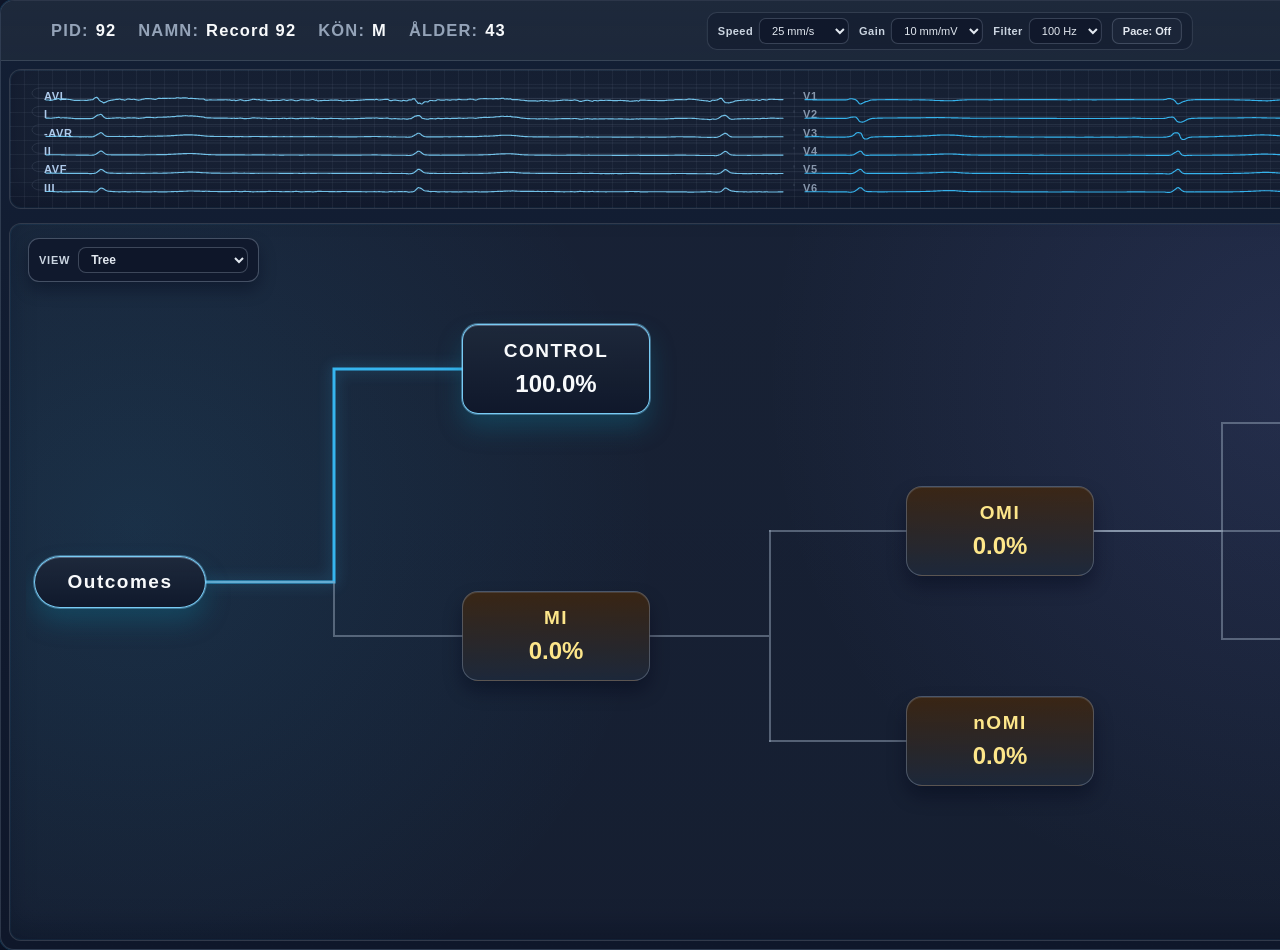
<file: index.html>
<!doctype html>
<html lang="en">

<head>
  <meta charset="UTF-8" />
  <meta name="viewport" content="width=device-width, initial-scale=1.0" />
  <title>ECG App</title>
  <link rel="stylesheet" href="./styles.css" />
</head>

<body>
  <div class="app-viewport">
    <div class="app-shell">
      <header class="top-bar">
        <div class="patient-meta">
          <span class="meta-item">PID: <strong id="patient-pid">---</strong></span>
          <span class="meta-item">NAMN: <strong id="patient-name">---</strong></span>
          <span class="meta-item">KÖN: <strong id="patient-sex">---</strong></span>
          <span class="meta-item">ÅLDER: <strong id="patient-age">---</strong></span>
        </div>

        <div class="ecg-toolbar" aria-label="ECG display controls">
          <label class="ecg-control">
            <span>Speed</span>
            <select id="ecg-speed">
              <option value="12.5">12.5 mm/s</option>
              <option value="25" selected>25 mm/s</option>
              <option value="50">50 mm/s</option>
            </select>
          </label>
          <label class="ecg-control">
            <span>Gain</span>
            <select id="ecg-gain">
              <option value="5">5 mm/mV</option>
              <option value="10" selected>10 mm/mV</option>
              <option value="20">20 mm/mV</option>
            </select>
          </label>
          <label class="ecg-control">
            <span>Filter</span>
            <select id="ecg-filter">
              <option value="40">40 Hz</option>
              <option value="100" selected>100 Hz</option>
              <option value="150">150 Hz</option>
            </select>
          </label>
          <button type="button" class="ecg-pace-toggle" id="ecg-pace-toggle" aria-pressed="false">
            Pace: Off
          </button>
        </div>

        <div class="top-actions">
          <span class="doctor-name">Anders, Andersson</span>
          <div class="action-buttons">
            <button type="button" class="action-btn action-btn-ghost">✎ Sign</button>
            <button type="button" class="action-btn action-btn-primary">Print</button>
          </div>
        </div>
      </header>

      <div class="workspace">
        <main class="main-area" id="main-area">
          <div class="top-row" id="top-row">
            <section class="panel panel-ecg" id="ecg-panel" aria-label="ECG visualization area">
              <div class="panel-content panel-grid ecg-top-content">
                <svg class="ecg-cabrera-svg" id="ecg-cabrera-svg" aria-label="ECG Cabrera visualization"></svg>
              </div>
            </section>

            <div class="panel-resizer" id="panel-resizer" role="separator" aria-label="Resize ECG and prediction panels"
              aria-orientation="vertical" tabindex="0">
              <span class="resizer-arrow" aria-hidden="true">↕</span>
            </div>
          </div>

          <section class="panel panel-prediction" id="prediction-panel" aria-label="Prediction results area">
            <div class="panel-content prediction-panel-content">
              <div class="prediction-view-control" aria-label="Prediction view selector">
                <label class="prediction-view-label" for="prediction-view-select">View</label>
                <select id="prediction-view-select" class="prediction-view-select">
                  <option value="tree">Tree</option>
                  <option value="bars">Probability bars</option>
                  <option value="summary">Decision summary</option>
                </select>
              </div>
              <div class="st-warning-node is-hidden" aria-label="ST elevation warning" aria-hidden="true">
                <span class="warning-icon" aria-hidden="true">⚠</span>
                <span class="warning-text">ST elevation detected</span>
              </div>
              <div class="prediction-alt-view is-hidden" id="prediction-alt-view" aria-live="polite"></div>
              <div class="tree-root" id="tree-root" data-line-style="straight">
                <svg class="tree-lines-svg" aria-hidden="true">
                  <path class="tree-edge" data-edge-key="outcomes-control" d=""></path>
                  <path class="tree-edge" data-edge-key="outcomes-mi" d=""></path>
                  <path class="tree-edge" data-edge-key="mi-split" d=""></path>
                  <path class="tree-edge" data-edge-key="mi-omi" d=""></path>
                  <path class="tree-edge" data-edge-key="mi-nomi" d=""></path>
                  <path class="tree-edge" data-edge-key="omi-omi_lm_lad" d=""></path>
                  <path class="tree-edge" data-edge-key="omi-omi_lcx" d=""></path>
                  <path class="tree-edge" data-edge-key="omi-omi_rca" d=""></path>
                </svg>
                <div class="tree-branch has-children" data-branch="outcomes">
                  <div class="tree-node root" data-outcome-key="outcomes">
                    <span class="node-title">Outcomes</span>
                  </div>
                  <div class="tree-children">
                    <div class="tree-branch" data-branch="control">
                      <div class="tree-node level-1 control" data-outcome-key="control">
                        <span class="node-title">CONTROL</span>
                        <span class="node-value" id="node-control">-</span>
                      </div>
                    </div>
                    <div class="tree-branch has-children" data-branch="mi">
                      <div class="tree-node level-1 mi" data-outcome-key="mi">
                        <span class="node-title">MI</span>
                        <span class="node-value" id="node-mi">-</span>
                      </div>
                      <div class="tree-children">
                        <div class="tree-branch has-children" data-branch="omi">
                          <div class="tree-node level-2 omi" data-outcome-key="omi">
                            <span class="node-title">OMI</span>
                            <span class="node-value" id="node-omi">-</span>
                          </div>
                          <div class="tree-children">
                            <div class="tree-branch" data-branch="omi_lm_lad">
                              <div class="tree-node level-3 omi-lm-lad" data-outcome-key="omi_lm_lad">
                                <span class="node-title">OMI LM/LAD</span>
                                <span class="node-value" id="node-omi-lm-lad">-</span>
                              </div>
                            </div>
                            <div class="tree-branch" data-branch="omi_lcx">
                              <div class="tree-node level-3 omi-lcx" data-outcome-key="omi_lcx">
                                <span class="node-title">OMI LCX</span>
                                <span class="node-value" id="node-omi-lcx">-</span>
                              </div>
                            </div>
                            <div class="tree-branch" data-branch="omi_rca">
                              <div class="tree-node level-3 omi-rca" data-outcome-key="omi_rca">
                                <span class="node-title">OMI RCA</span>
                                <span class="node-value" id="node-omi-rca">-</span>
                              </div>
                            </div>
                          </div>
                        </div>
                        <div class="tree-branch" data-branch="nomi">
                          <div class="tree-node level-2 nomi" data-outcome-key="nomi">
                            <span class="node-title">nOMI</span>
                            <span class="node-value" id="node-nomi">-</span>
                          </div>
                        </div>
                      </div>
                    </div>
                  </div>
                </div>
              </div>
            </div>
          </section>
        </main>

        <aside class="right-bar" aria-label="Right sidebar">
          <section class="sidebar-block previous-tests-block">
            <h3>Previous ECG tests</h3>
            <div class="tests-list" id="previous-tests-list"></div>
          </section>
        </aside>
      </div>
    </div>
  </div>

  <script src="./app.js"></script>
</body>

</html>
</file>
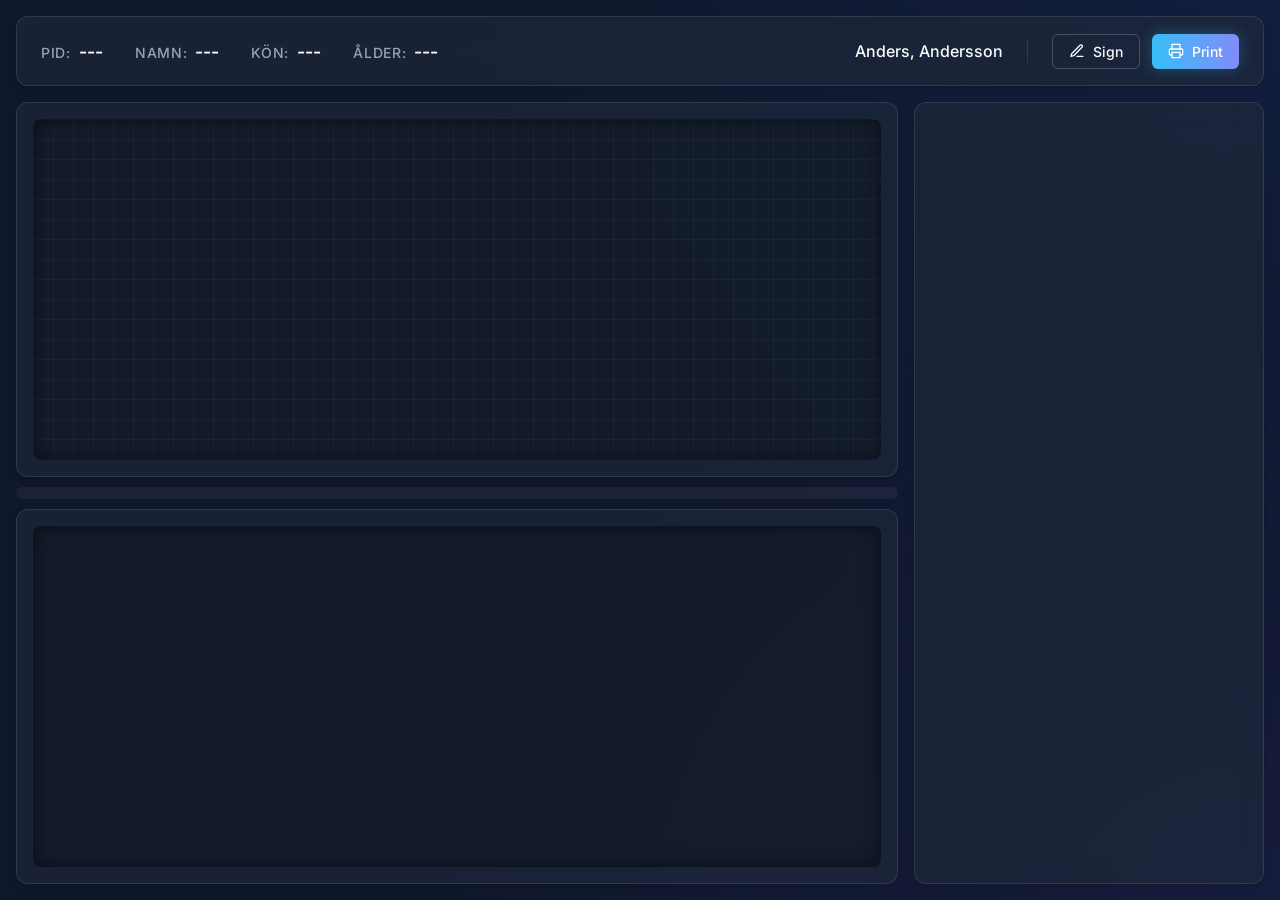
<file: gui/index.html>
<!DOCTYPE html>
<html lang="en">

<head>
    <meta charset="UTF-8">
    <meta name="viewport" content="width=device-width, initial-scale=1.0">
    <title>ECG Analysis Dashboard</title>
    <meta name="description" content="Machine Learning powered ECG Visualization and Interpretation Dashboard">
    <link href="https://fonts.googleapis.com/css2?family=Inter:wght@300;400;500;600;700&display=swap" rel="stylesheet">
    <link rel="stylesheet" href="style.css">
</head>

<body>
    <div class="app-container">
        <!-- Header Section -->
        <header class="top-bar glass-panel">
            <div class="patient-info">
                <div class="info-item">
                    <span class="label">PID:</span>
                    <span class="value">---</span>
                </div>
                <div class="info-item">
                    <span class="label">Namn:</span>
                    <span class="value">---</span>
                </div>
                <div class="info-item">
                    <span class="label">Kön:</span>
                    <span class="value">---</span>
                </div>
                <div class="info-item">
                    <span class="label">Ålder:</span>
                    <span class="value">---</span>
                </div>
            </div>

            <div class="doctor-actions">
                <div class="doctor-info">
                    <span class="doctor-name">Anders, Andersson</span>
                </div>
                <div class="divider"></div>
                <div class="actions">
                    <button class="btn btn-secondary">
                        <svg width="16" height="16" viewBox="0 0 24 24" fill="none" stroke="currentColor"
                            stroke-width="2" stroke-linecap="round" stroke-linejoin="round">
                            <path d="M12 20h9"></path>
                            <path d="M16.5 3.5a2.121 2.121 0 0 1 3 3L7 19l-4 1 1-4L16.5 3.5z"></path>
                        </svg>
                        Sign
                    </button>
                    <button class="btn btn-primary">
                        <svg width="16" height="16" viewBox="0 0 24 24" fill="none" stroke="currentColor"
                            stroke-width="2" stroke-linecap="round" stroke-linejoin="round">
                            <polyline points="6 9 6 2 18 2 18 9"></polyline>
                            <path d="M6 18H4a2 2 0 0 1-2-2v-5a2 2 0 0 1 2-2h16a2 2 0 0 1 2 2v5a2 2 0 0 1-2 2h-2"></path>
                            <rect x="6" y="14" width="12" height="8"></rect>
                        </svg>
                        Print
                    </button>
                </div>
            </div>
        </header>

        <!-- Main Content Area -->
        <main class="content-area">
            <!-- Left Side: ECG Visualizations -->
            <div class="left-panel">
                <div class="ecg-pane glass-panel" id="ecg-top">
                    <div class="canvas-container">
                        <!-- Canvas will be injected here by JS -->
                    </div>
                </div>

                <div class="resizer" id="resizer"></div>

                <div class="ecg-pane glass-panel" id="ecg-bottom">
                    <div class="canvas-container">
                        <!-- Canvas will be injected here by JS -->
                    </div>
                </div>
            </div>

            <!-- Right Side: ML Interpretation & Tools -->
            <aside class="right-panel glass-panel" id="right-panel">
            </aside>
        </main>
    </div>

    <!-- Load TensorFlow.js or ONNX runtime later based on your model -->
    <script src="script.js" type="module"></script>
</body>

</html>
</file>
<file: styles.css>
:root {
  --canvas-w: 1900px;
  --canvas-h: 950px;
  --bg: #0f172a;
  --frame: #1e293b;
  --frame-soft: rgba(148, 163, 184, 0.22);
  --topbar: rgba(30, 41, 59, 0.88);
  --panel: rgba(30, 41, 59, 0.7);
  --sidebar: rgba(30, 41, 59, 0.64);
  --text: #f8fafc;
  --text-dim: #94a3b8;
  --button: rgba(56, 189, 248, 0.2);
  --button-strong: #38bdf8;
  --button-text: #e2e8f0;
  --grid-line: rgba(148, 163, 184, 0.08);
  --divider: #38bdf8;
  --glow: 0 0 0 1px rgba(56, 189, 248, 0.2), 0 20px 40px rgba(2, 8, 22, 0.55);
  --topbar-height: 60px;
  --rightbar-width: 268px;
  --panel-gap: 14px;
  --splitter-width: 20px;
}

* {
  box-sizing: border-box;
}

html,
body {
  margin: 0;
  height: 100%;
  font-family: "Inter", "Segoe UI", Tahoma, Geneva, Verdana, sans-serif;
  color: var(--text);
  background-image:
    radial-gradient(at 0% 0%, rgba(15, 23, 42, 1) 0px, transparent 50%),
    radial-gradient(at 100% 0%, rgba(30, 58, 138, 0.2) 0px, transparent 50%),
    radial-gradient(at 100% 100%, rgba(49, 46, 129, 0.2) 0px, transparent 50%);
  background-color: var(--bg);
}

body {
  display: grid;
  place-items: center;
  overflow: hidden;
}

.app-viewport {
  width: var(--canvas-w);
  height: var(--canvas-h);
  min-width: var(--canvas-w);
  min-height: var(--canvas-h);
  max-width: var(--canvas-w);
  max-height: var(--canvas-h);
  padding: 0;
  overflow: hidden;
}

.app-shell {
  width: 100%;
  height: 100%;
  border: 1px solid var(--frame-soft);
  border-radius: 14px;
  display: grid;
  grid-template-rows: var(--topbar-height) 1fr;
  background: linear-gradient(180deg, #131f35 0%, #0f172a 100%);
  box-shadow: var(--glow);
  overflow: hidden;
}

.top-bar {
  position: relative;
  border-bottom: 1px solid var(--frame-soft);
  display: flex;
  align-items: center;
  justify-content: space-between;
  padding: 0 16px 0 calc(16px + var(--splitter-width) + var(--panel-gap));
  gap: 16px;
  background: linear-gradient(180deg, rgba(30, 41, 59, 0.95) 0%, var(--topbar) 100%);
}

.ecg-toolbar {
  position: absolute;
  left: 50%;
  transform: translateX(-50%);
  display: flex;
  align-items: center;
  gap: 10px;
  padding: 5px 10px;
  border: 1px solid rgba(148, 163, 184, 0.22);
  border-radius: 10px;
  background: rgba(15, 23, 42, 0.42);
}

.ecg-control {
  display: inline-flex;
  align-items: center;
  gap: 6px;
  color: #cbd5e1;
  font-size: 11px;
  font-weight: 600;
  letter-spacing: 0.04em;
}

.ecg-control select {
  height: 26px;
  border-radius: 7px;
  border: 1px solid rgba(148, 163, 184, 0.3);
  background: rgba(15, 23, 42, 0.8);
  color: #e2e8f0;
  font-size: 11px;
  padding: 0 8px;
}

.ecg-pace-toggle {
  height: 26px;
  border-radius: 7px;
  border: 1px solid rgba(148, 163, 184, 0.3);
  background: rgba(30, 41, 59, 0.7);
  color: #e2e8f0;
  font-size: 11px;
  font-weight: 700;
  padding: 0 10px;
  cursor: pointer;
}

.ecg-pace-toggle[aria-pressed="true"] {
  border-color: rgba(248, 113, 113, 0.6);
  color: #fecaca;
  background: rgba(127, 29, 29, 0.45);
}

.patient-meta {
  display: flex;
  align-items: center;
  gap: 22px;
  font-size: 16.5px;
  letter-spacing: 0.07em;
  color: var(--text-dim);
}

.meta-item {
  display: inline-flex;
  gap: 7px;
  font-weight: 600;
}

.patient-meta strong {
  color: var(--text);
  font-weight: 700;
}

.top-actions {
  display: flex;
  align-items: center;
  gap: 20px;
  font-size: 16.5px;
  margin-left: auto;
  margin-right: calc(var(--splitter-width) + var(--panel-gap));
}

.action-buttons {
  display: flex;
  align-items: center;
  gap: 20px;
}

.doctor-name {
  margin-right: 0;
  margin-left: 0;
  color: #d3e3ff;
  font-size: 19.5px;
  font-weight: 600;
  text-align: right;
}

.action-btn {
  border: 1.3px solid rgba(56, 189, 248, 0.35);
  background: var(--button);
  color: var(--button-text);
  border-radius: 8px;
  font-size: 19.5px;
  font-weight: 600;
  cursor: pointer;
  height: 38px;
  padding: 0 14px;
}

.action-btn-ghost {
  background: rgba(30, 58, 138, 0.2);
}

.action-btn-primary {
  background: linear-gradient(90deg, #38bdf8 0%, #818cf8 100%);
  border-color: rgba(129, 140, 248, 0.85);
}

.workspace {
  min-height: 0;
  display: grid;
  grid-template-columns: 1fr var(--rightbar-width);
  gap: 10px;
  padding: 8px;
}

.main-area {
  min-height: 0;
  border: none;
  border-radius: 0;
  padding: 0;
  display: grid;
  grid-template-rows: 1fr 1fr;
  row-gap: var(--panel-gap);
  background: transparent;
}

.top-row {
  min-height: 0;
  min-width: 0;
  display: grid;
  grid-template-columns: minmax(0, 1fr) var(--splitter-width);
  column-gap: var(--panel-gap);
}

.panel {
  background: var(--panel);
  border: 1px solid rgba(255, 255, 255, 0.1);
  border-radius: 12px;
  min-height: 140px;
  min-width: 0;
  box-shadow: inset 0 0 0 1px rgba(56, 189, 248, 0.08), inset 0 -14px 24px rgba(2, 6, 23, 0.35);
  position: relative;
  overflow: hidden;
}

.panel-prediction {
  width: calc(100% - (var(--splitter-width) + var(--panel-gap)));
  justify-self: start;
}

.panel-resizer {
  width: var(--splitter-width);
  height: 100%;
  cursor: row-resize;
  user-select: none;
  display: flex;
  align-items: center;
  justify-content: center;
  background: linear-gradient(180deg, rgba(56, 189, 248, 0.24) 0%, rgba(129, 140, 248, 0.2) 100%);
  border: 1px solid rgba(56, 189, 248, 0.35);
  border-radius: 999px;
  color: #dbeafe;
}

.panel-resizer:hover .resizer-arrow,
.panel-resizer:focus-visible .resizer-arrow {
  color: #b7d0ff;
}

.panel-resizer.is-dragging .resizer-arrow {
  color: #d4e5ff;
}

.resizer-arrow {
  font-size: 17px;
  line-height: 1;
}

.right-bar {
  border: 1px solid var(--frame-soft);
  border-radius: 12px;
  background: linear-gradient(180deg, rgba(30, 58, 138, 0.24) 0%, var(--sidebar) 100%);
  padding: 12px;
  display: grid;
  grid-template-rows: 1fr;
  gap: 12px;
  min-height: 0;
}

.panel-content {
  width: 100%;
  height: 100%;
}

.prediction-panel-content {
  position: relative;
  padding: 16px;
  background:
    radial-gradient(circle at 8% 42%, rgba(56, 189, 248, 0.1) 0%, transparent 35%),
    radial-gradient(circle at 82% 22%, rgba(129, 140, 248, 0.12) 0%, transparent 38%),
    linear-gradient(180deg, rgba(15, 23, 42, 0.22) 0%, rgba(15, 23, 42, 0.35) 100%);
}

.prediction-view-control {
  position: absolute;
  top: 14px;
  left: 18px;
  display: inline-flex;
  align-items: center;
  gap: 8px;
  z-index: 3;
  padding: 8px 10px;
  border-radius: 11px;
  border: 1px solid rgba(148, 163, 184, 0.4);
  background: rgba(15, 23, 42, 0.82);
  box-shadow: 0 8px 16px rgba(2, 6, 23, 0.35);
}

.prediction-view-label {
  font-size: 11px;
  letter-spacing: 0.07em;
  text-transform: uppercase;
  color: #cbd5e1;
  font-weight: 700;
}

.prediction-view-select {
  border: 1px solid rgba(148, 163, 184, 0.35);
  border-radius: 8px;
  background: rgba(15, 23, 42, 0.9);
  color: #e2e8f0;
  font-size: 12px;
  font-weight: 600;
  padding: 4px 8px;
  min-width: 170px;
}

.prediction-alt-view {
  position: absolute;
  inset: 16px;
  padding: 72px 18px 18px;
  overflow: auto;
  display: flex;
  align-items: center;
  justify-content: center;
}

.prediction-alt-view>* {
  width: min(980px, 100%);
}

.prediction-section-title {
  margin: 0;
  font-size: 13px;
  letter-spacing: 0.08em;
  color: #93c5fd;
  text-transform: uppercase;
  font-weight: 700;
}

.prediction-bars-shell {
  display: grid;
  gap: 14px;
  border: 1px solid rgba(148, 163, 184, 0.3);
  border-radius: 14px;
  padding: 18px 20px;
  background: rgba(15, 23, 42, 0.78);
}

.bar-list {
  display: grid;
  gap: 12px;
}

.bar-row {
  display: grid;
  grid-template-columns: 186px 1fr 90px;
  align-items: center;
  gap: 14px;
}

.bar-row .bar-key {
  font-size: 16px;
  color: #cbd5e1;
  letter-spacing: 0.03em;
  font-weight: 600;
}

.bar-track {
  height: 16px;
  border-radius: 999px;
  background: rgba(30, 41, 59, 0.8);
  border: 1px solid rgba(148, 163, 184, 0.25);
  overflow: hidden;
}

.bar-fill {
  height: 100%;
  border-radius: inherit;
  background: linear-gradient(90deg, rgba(56, 189, 248, 0.85) 0%, rgba(129, 140, 248, 0.85) 100%);
}

.bar-fill.is-omi {
  background: linear-gradient(90deg, rgba(248, 113, 113, 0.9) 0%, rgba(239, 68, 68, 0.92) 100%);
}

.bar-fill.is-nomi {
  background: linear-gradient(90deg, rgba(251, 191, 36, 0.88) 0%, rgba(245, 158, 11, 0.9) 100%);
}

.bar-fill.is-control {
  background: linear-gradient(90deg, rgba(56, 189, 248, 0.85) 0%, rgba(59, 130, 246, 0.9) 100%);
}

.bar-row .bar-value {
  text-align: right;
  font-size: 16px;
  color: #dbeafe;
  font-weight: 700;
}

.summary-shell {
  display: grid;
  gap: 14px;
}

.summary-headline {
  border: 1px solid rgba(148, 163, 184, 0.3);
  border-radius: 14px;
  padding: 20px;
  background: rgba(15, 23, 42, 0.8);
}

.summary-headline .lead {
  display: block;
  font-size: 14px;
  color: #93c5fd;
  letter-spacing: 0.06em;
  text-transform: uppercase;
  font-weight: 700;
}

.summary-headline .main {
  display: block;
  margin-top: 8px;
  font-size: 36px;
  color: #f8fafc;
  font-weight: 800;
}

.summary-top3 {
  border: 1px solid rgba(148, 163, 184, 0.25);
  border-radius: 14px;
  padding: 14px 16px;
  background: rgba(15, 23, 42, 0.72);
}

.summary-item {
  display: grid;
  grid-template-columns: 1fr auto;
  gap: 14px;
  align-items: center;
  padding: 10px 0;
  border-bottom: 1px solid rgba(148, 163, 184, 0.15);
}

.summary-item:last-child {
  border-bottom: 0;
}

.summary-item .k {
  color: #dbeafe;
  font-size: 16px;
}

.summary-item .v {
  color: #f8fafc;
  font-weight: 700;
  font-size: 16px;
}

@media (max-width: 1200px) {
  .bar-row {
    grid-template-columns: 126px 1fr 72px;
    gap: 10px;
  }

  .bar-row .bar-key,
  .bar-row .bar-value,
  .summary-item .k,
  .summary-item .v {
    font-size: 14px;
  }

  .summary-headline .main {
    font-size: 29px;
  }
}

.ecg-top-content {
  position: relative;
  padding: 10px;
}

.ecg-overlay-label {
  position: absolute;
  top: 10px;
  left: 14px;
  z-index: 2;
  font-size: 12px;
  letter-spacing: 0.08em;
  text-transform: uppercase;
  color: rgba(186, 230, 253, 0.82);
  font-weight: 700;
  pointer-events: none;
}

.ecg-cabrera-svg {
  position: absolute;
  inset: 10px;
  width: calc(100% - 20px);
  height: calc(100% - 20px);
}

.ecg-cell-label {
  fill: rgba(191, 219, 254, 0.9);
  font-size: 11px;
  font-weight: 700;
  letter-spacing: 0.06em;
  text-transform: uppercase;
}

.ecg-cell-label-secondary {
  fill: rgba(148, 163, 184, 0.9);
}

.ecg-lane-divider {
  stroke: rgba(148, 163, 184, 0.26);
  stroke-width: 1;
}

.ecg-cell-box {
  fill: transparent;
  stroke: rgba(148, 163, 184, 0.14);
  stroke-width: 1;
}

.ecg-trace {
  fill: none;
  stroke: rgba(56, 189, 248, 0.92);
  stroke-width: 1.15;
  stroke-linecap: round;
  stroke-linejoin: round;
}

.ecg-trace.is-limb {
  stroke: rgba(125, 211, 252, 0.9);
}

.ecg-trace.is-precordial {
  stroke: rgba(56, 189, 248, 0.94);
}

.ecg-pace-marker {
  stroke: rgba(248, 113, 113, 0.9);
  stroke-width: 1.2;
}

/* ---------- Tree layout (nested flex) ---------- */
.tree-root {
  position: absolute;
  inset: 16px;
  display: flex;
  align-items: center;
  justify-content: flex-start;
  padding-left: 8px;
  padding-right: 24px;
  overflow: hidden;
  --tree-hgap: 64px;
  --tree-horizontal-scale: 4;
  --tree-vgap: 18px;
  --edge-color: rgba(148, 163, 184, 0.5);
  --edge-width: 2px;
  --edge-active: rgba(56, 189, 248, 0.95);
}

.tree-branch {
  display: flex;
  align-items: center;
  gap: calc(var(--tree-hgap) * var(--tree-horizontal-scale));
  position: relative;
}

.tree-children {
  display: flex;
  flex-direction: column;
  gap: var(--tree-vgap);
  position: relative;
}

[data-branch="mi"]>.tree-children {
  gap: 12px;
}

.tree-lines-svg {
  position: absolute;
  inset: 0;
  width: 100%;
  height: 100%;
  pointer-events: none;
  overflow: visible;
  z-index: 0;
}

/* ---------- Straight connectors ---------- */
/* Horizontal connector: parent node's right edge -> spine (drawn across the flex gap) */
.tree-branch.has-children>.tree-node::after {
  content: none;
}

/* Vertical spine: each child draws its own half (from child's center toward the midpoint) */
.tree-children>.tree-branch::before {
  content: none;
}

.tree-children>.tree-branch:first-child:not(:only-child)::before {
  content: none;
}

.tree-children>.tree-branch:last-child:not(:only-child)::before {
  content: none;
}

.tree-children>.tree-branch:only-child::before {
  content: none;
}

/* Horizontal tick from spine into child node */
.tree-children>.tree-branch>.tree-node::before {
  content: none;
}

/* Active highlighting for CSS connectors */
.tree-branch.active.has-children>.tree-node::after {
  content: none;
}

.tree-children>.tree-branch.active::before {
  content: none;
}

.tree-children>.tree-branch.active>.tree-node::before {
  content: none;
}

.tree-edge {
  fill: none;
  stroke: var(--edge-color);
  stroke-width: var(--edge-width);
  stroke-linecap: square;
  stroke-linejoin: miter;
  shape-rendering: geometricPrecision;
  transition: stroke 0.2s ease, stroke-width 0.2s ease, filter 0.2s ease;
}

.tree-edge.active {
  stroke: var(--edge-active);
  stroke-width: calc(var(--edge-width) + 1px);
  filter: drop-shadow(0 0 7px rgba(56, 189, 248, 0.45));
}

.st-warning-node {
  position: absolute;
  top: 14px;
  right: 18px;
  display: inline-flex;
  align-items: center;
  gap: 8px;
  padding: 12px 18px;
  border-radius: 16px;
  border: 1px solid rgba(251, 191, 36, 0.55);
  background: linear-gradient(180deg, rgba(69, 39, 9, 0.75) 0%, rgba(30, 41, 59, 0.88) 100%);
  box-shadow: 0 10px 18px rgba(2, 6, 23, 0.38), inset 0 1px 0 rgba(253, 224, 71, 0.2);
  color: #fde68a;
  z-index: 2;
}

.st-warning-node .warning-icon {
  font-size: 24px;
  line-height: 1;
}

.st-warning-node .warning-text {
  font-size: 19px;
  letter-spacing: 0.04em;
  font-weight: 700;
  white-space: nowrap;
}

.is-hidden {
  display: none !important;
}

.tree-node {
  position: relative;
  min-width: 188px;
  padding: 15px 22px;
  border-radius: 16px;
  border: 1px solid rgba(148, 163, 184, 0.38);
  background: linear-gradient(180deg, rgba(30, 41, 59, 0.92) 0%, rgba(15, 23, 42, 0.9) 100%);
  color: #eaf2ff;
  display: grid;
  gap: 8px;
  justify-items: center;
  box-shadow: 0 10px 18px rgba(2, 6, 23, 0.38), inset 0 1px 0 rgba(148, 163, 184, 0.2);
  transition: transform 0.2s ease, border-color 0.2s ease, box-shadow 0.2s ease;
  z-index: 1;
}

.tree-node:not(.root):not(.control) {
  background: linear-gradient(180deg, rgba(69, 39, 9, 0.75) 0%, rgba(30, 41, 59, 0.88) 100%);
}

.tree-node .node-title {
  font-size: 19px;
  letter-spacing: 0.08em;
  color: #fde68a;
  font-weight: 700;
  white-space: nowrap;
}

.tree-node .node-value {
  font-size: 24px;
  font-weight: 700;
  color: #fde68a;
}

.tree-node.root {
  min-width: 172px;
  padding: 14px 22px;
  border-radius: 999px;
  background: linear-gradient(180deg, rgba(30, 41, 59, 0.92) 0%, rgba(15, 23, 42, 0.9) 100%);
  border-color: rgba(125, 211, 252, 0.55);
}

.tree-node.root .node-title,
.tree-node.root .node-value,
.tree-node.control .node-title,
.tree-node.control .node-value {
  color: #f8fafc;
}

.tree-node.active {
  transform: none;
  border-color: rgba(125, 211, 252, 0.96);
  box-shadow: 0 0 0 1px rgba(125, 211, 252, 0.4), 0 14px 24px rgba(14, 116, 144, 0.35), inset 0 1px 0 rgba(191, 219, 254, 0.35);
}

.sidebar-block {
  border: 1px solid rgba(148, 163, 184, 0.22);
  border-radius: 10px;
  background: rgba(15, 23, 42, 0.38);
  padding: 10px;
  min-height: 0;
}

.previous-tests-block {
  display: grid;
  grid-template-rows: auto minmax(0, 1fr);
  min-height: 0;
  overflow: hidden;
}

.sidebar-block h3 {
  margin: 0 0 10px;
  font-size: 14px;
  font-weight: 600;
  color: #dbeafe;
}

.sidebar-action {
  width: 100%;
  border: 1px solid rgba(56, 189, 248, 0.5);
  background: linear-gradient(90deg, rgba(56, 189, 248, 0.34) 0%, rgba(129, 140, 248, 0.34) 100%);
  border-radius: 8px;
  color: #eff6ff;
  font-size: 12px;
  font-weight: 600;
  padding: 8px 10px;
  cursor: pointer;
}

.tests-list {
  display: grid;
  gap: 8px;
  min-height: 0;
  height: 100%;
  overflow-y: auto;
  overflow-x: hidden;
  padding-right: 6px;
}

.test-item {
  border: 1px solid rgba(148, 163, 184, 0.24);
  border-radius: 8px;
  background: rgba(15, 23, 42, 0.45);
  color: #dbeafe;
  text-align: left;
  padding: 8px;
  cursor: pointer;
}

.test-item[draggable="true"] {
  cursor: grab;
}

.test-item.dragging {
  opacity: 0.5;
  border-color: rgba(56, 189, 248, 0.7);
}

.test-item strong {
  display: block;
  font-size: 12px;
}

.test-item span {
  display: block;
  font-size: 11px;
  color: #93c5fd;
  margin-top: 3px;
}

.test-item.active {
  border-color: rgba(56, 189, 248, 0.85);
  box-shadow: 0 0 0 1px rgba(56, 189, 248, 0.3);
}

.panel-grid {
  background-image:
    linear-gradient(var(--grid-line) 1px, transparent 1px),
    linear-gradient(90deg, var(--grid-line) 1px, transparent 1px),
    linear-gradient(rgba(15, 23, 42, 0.35), rgba(15, 23, 42, 0.35));
  background-size: 14px 14px, 14px 14px, 100% 100%;
}
</file>
<file: gui/style.css>
:root {
    --bg-dark: #0f172a;
    --bg-panel: rgba(30, 41, 59, 0.7);
    --border-glow: rgba(56, 189, 248, 0.3);
    --text-primary: #f8fafc;
    --text-secondary: #94a3b8;
    --accent-blue: #38bdf8;
    --accent-indigo: #818cf8;
    --success: #10b981;
    --warning: #f59e0b;
    --danger: #ef4444;
}

* {
    margin: 0;
    padding: 0;
    box-sizing: border-box;
}

body {
    font-family: 'Inter', sans-serif;
    background-color: var(--bg-dark);
    background-image: 
        radial-gradient(at 0% 0%, rgba(15, 23, 42, 1) 0px, transparent 50%),
        radial-gradient(at 100% 0%, rgba(30, 58, 138, 0.2) 0px, transparent 50%),
        radial-gradient(at 100% 100%, rgba(49, 46, 129, 0.2) 0px, transparent 50%);
    color: var(--text-primary);
    height: 100vh;
    overflow: hidden;
}

.app-container {
    display: flex;
    flex-direction: column;
    height: 100vh;
    padding: 16px;
    gap: 16px;
}

/* Glassmorphism utility */
.glass-panel {
    background: var(--bg-panel);
    backdrop-filter: blur(12px);
    -webkit-backdrop-filter: blur(12px);
    border: 1px solid rgba(255, 255, 255, 0.1);
    border-radius: 12px;
    box-shadow: 0 4px 6px -1px rgba(0, 0, 0, 0.1), 0 2px 4px -1px rgba(0, 0, 0, 0.06);
}

/* Header */
.top-bar {
    display: flex;
    justify-content: space-between;
    align-items: center;
    padding: 12px 24px;
    height: 70px;
    flex-shrink: 0;
}

.patient-info {
    display: flex;
    gap: 32px;
}

.info-item {
    display: flex;
    align-items: baseline;
    gap: 8px;
}

.info-item .label {
    color: var(--text-secondary);
    font-size: 0.875rem;
    font-weight: 500;
    text-transform: uppercase;
    letter-spacing: 0.05em;
}

.info-item .value {
    font-size: 1.125rem;
    font-weight: 600;
}

.doctor-actions {
    display: flex;
    align-items: center;
    gap: 24px;
}

.doctor-info {
    display: flex;
    align-items: center;
    gap: 12px;
}

.avatar {
    width: 32px;
    height: 32px;
    border-radius: 50%;
    background: linear-gradient(135deg, var(--accent-blue), var(--accent-indigo));
}

.doctor-name {
    font-weight: 500;
}

.divider {
    width: 1px;
    height: 24px;
    background-color: rgba(255, 255, 255, 0.1);
}

.actions {
    display: flex;
    gap: 12px;
}

.btn {
    display: flex;
    align-items: center;
    gap: 8px;
    padding: 8px 16px;
    border-radius: 6px;
    font-family: inherit;
    font-weight: 500;
    font-size: 0.875rem;
    cursor: pointer;
    transition: all 0.2s ease;
    border: none;
    outline: none;
}

.btn-primary {
    background: linear-gradient(to right, var(--accent-blue), var(--accent-indigo));
    color: white;
    box-shadow: 0 0 15px rgba(56, 189, 248, 0.3);
}

.btn-primary:hover {
    box-shadow: 0 0 20px rgba(56, 189, 248, 0.5);
    transform: translateY(-1px);
}

.btn-secondary {
    background: transparent;
    color: var(--text-primary);
    border: 1px solid rgba(255, 255, 255, 0.2);
}

.btn-secondary:hover {
    background: rgba(255, 255, 255, 0.05);
}

/* Main Area */
.content-area {
    display: flex;
    gap: 16px;
    flex: 1;
    min-height: 0;
}

.left-panel {
    display: flex;
    flex-direction: column;
    gap: 16px;
    flex: 3;
}

.ecg-pane {
    flex: 1;
    display: flex;
    flex-direction: column;
    padding: 16px;
    overflow: hidden;
    position: relative;
    transition: transform 0.2s ease;
}

.ecg-pane:hover {
    border-color: rgba(255, 255, 255, 0.2);
}

.pane-header {
    display: flex;
    justify-content: space-between;
    align-items: center;
    margin-bottom: 12px;
}

.pane-header h2 {
    font-size: 1rem;
    font-weight: 500;
    color: var(--text-secondary);
}

.badge {
    background: rgba(16, 185, 129, 0.1);
    color: var(--success);
    border: 1px solid rgba(16, 185, 129, 0.2);
    padding: 4px 8px;
    border-radius: 12px;
    font-size: 0.75rem;
    font-weight: 600;
    text-transform: uppercase;
    letter-spacing: 0.05em;
    animation: pulse 2s infinite;
}

@keyframes pulse {
    0% { box-shadow: 0 0 0 0 rgba(16, 185, 129, 0.4); }
    70% { box-shadow: 0 0 0 6px rgba(16, 185, 129, 0); }
    100% { box-shadow: 0 0 0 0 rgba(16, 185, 129, 0); }
}

.canvas-container {
    flex: 1;
    background: rgba(0, 0, 0, 0.2);
    border-radius: 8px;
    display: flex;
    justify-content: center;
    align-items: center;
    position: relative;
    overflow: hidden;
    /* Adding a grid background to simulate ECG paper */
    background-image: 
        linear-gradient(rgba(255,255,255,0.03) 1px, transparent 1px),
        linear-gradient(90deg, rgba(255,255,255,0.03) 1px, transparent 1px);
    background-size: 20px 20px;
    box-shadow: inset 0 0 20px rgba(0,0,0,0.5);
}

.resizer {
    height: 12px;
    background: rgba(255, 255, 255, 0.05);
    cursor: row-resize;
    border-radius: 6px;
    margin: -6px 0;
    position: relative;
    z-index: 10;
    transition: background 0.2s;
}

.resizer:hover, .resizer.dragging {
    background: rgba(56, 189, 248, 0.5);
}

/* Right Panel */
.right-panel {
    flex: 0 0 350px;
    padding: 24px;
    display: flex;
    flex-direction: column;
}

.sidebar-content {
    margin-top: 24px;
    display: flex;
    flex-direction: column;
    gap: 24px;
}

.status-card {
    background: rgba(0, 0, 0, 0.2);
    padding: 16px;
    border-radius: 8px;
    display: flex;
    align-items: center;
    gap: 12px;
    font-size: 0.875rem;
    color: var(--text-secondary);
    border: 1px solid rgba(255, 255, 255, 0.05);
}

.status-indicator {
    width: 10px;
    height: 10px;
    border-radius: 50%;
}

.status-indicator.loading {
    background: var(--warning);
    box-shadow: 0 0 8px var(--warning);
    animation: blink 1s infinite alternate;
}

.status-indicator.ready {
    background: var(--success);
    box-shadow: 0 0 8px var(--success);
}

@keyframes blink {
    from { opacity: 0.5; }
    to { opacity: 1; }
}

.insights-section h3 {
    font-size: 0.875rem;
    text-transform: uppercase;
    letter-spacing: 0.05em;
    color: var(--text-secondary);
    margin-bottom: 16px;
    border-bottom: 1px solid rgba(255, 255, 255, 0.1);
    padding-bottom: 8px;
}

.insight-item {
    margin-bottom: 16px;
}

.insight-label {
    display: block;
    font-size: 0.875rem;
    color: var(--text-secondary);
    margin-bottom: 4px;
}

.insight-value {
    display: block;
    font-size: 1.25rem;
    font-weight: 500;
}

.insight-value.pending {
    color: var(--text-secondary);
    font-style: italic;
    font-size: 1rem;
}

.insight-value.active {
    color: var(--accent-blue);
    text-shadow: 0 0 10px rgba(56, 189, 248, 0.3);
}

.progress-bar {
    width: 100%;
    height: 6px;
    background: rgba(255, 255, 255, 0.1);
    border-radius: 3px;
    margin-top: 8px;
    overflow: hidden;
}

.progress {
    height: 100%;
    background: linear-gradient(90deg, var(--accent-blue), var(--accent-indigo));
    border-radius: 3px;
    transition: width 1s cubic-bezier(0.4, 0, 0.2, 1);
}

#ecg-bottom .canvas-container {
    background-image: none;
}
</file>
